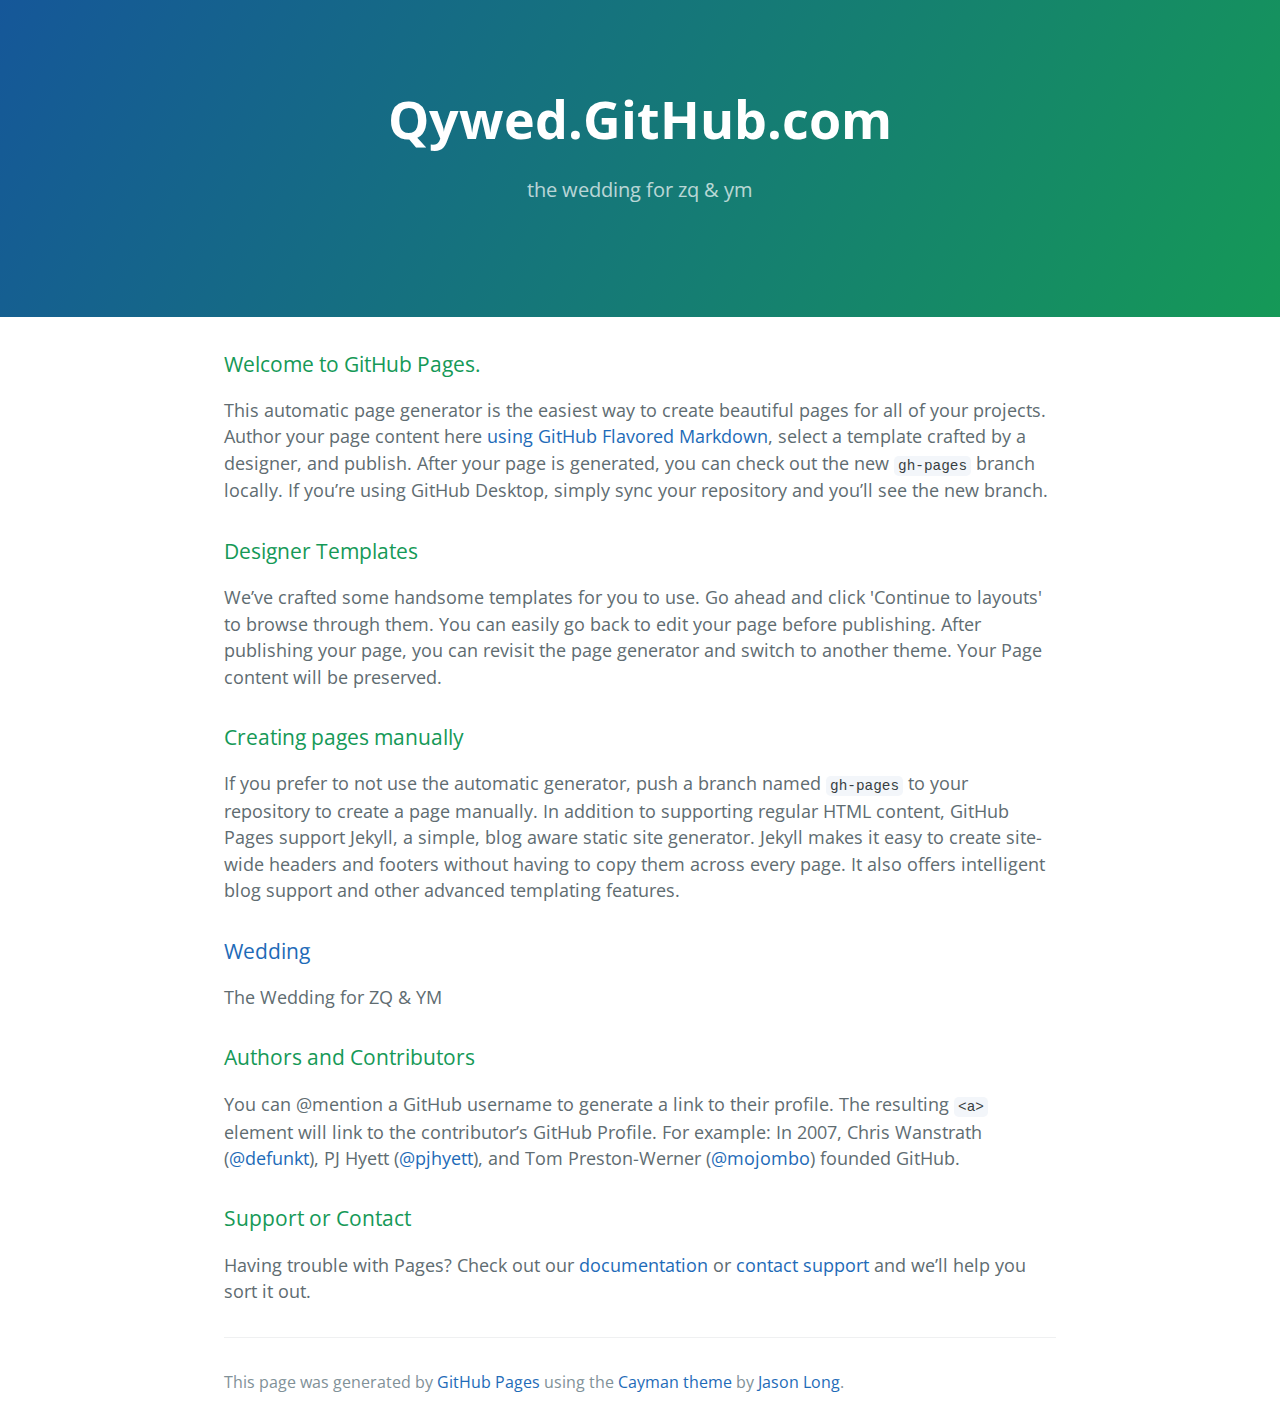
<file: index.html>
<!DOCTYPE html>
<html lang="en-us">
  <head>
    <meta charset="UTF-8">
    <title>Qywed.GitHub.com by qywed</title>
    <meta name="viewport" content="width=device-width, initial-scale=1">
    <link rel="stylesheet" type="text/css" href="stylesheets/normalize.css" media="screen">
    <link href='https://fonts.googleapis.com/css?family=Open+Sans:400,700' rel='stylesheet' type='text/css'>
    <link rel="stylesheet" type="text/css" href="stylesheets/stylesheet.css" media="screen">
    <link rel="stylesheet" type="text/css" href="stylesheets/github-light.css" media="screen">
  </head>
  <body>
    <section class="page-header">
      <h1 class="project-name">Qywed.GitHub.com</h1>
      <h2 class="project-tagline">the wedding for zq &amp; ym</h2>
    </section>

    <section class="main-content">
      <h3>
<a id="welcome-to-github-pages" class="anchor" href="#welcome-to-github-pages" aria-hidden="true"><span aria-hidden="true" class="octicon octicon-link"></span></a>Welcome to GitHub Pages.</h3>

<p>This automatic page generator is the easiest way to create beautiful pages for all of your projects. Author your page content here <a href="https://guides.github.com/features/mastering-markdown/">using GitHub Flavored Markdown</a>, select a template crafted by a designer, and publish. After your page is generated, you can check out the new <code>gh-pages</code> branch locally. If you’re using GitHub Desktop, simply sync your repository and you’ll see the new branch.</p>

<h3>
<a id="designer-templates" class="anchor" href="#designer-templates" aria-hidden="true"><span aria-hidden="true" class="octicon octicon-link"></span></a>Designer Templates</h3>

<p>We’ve crafted some handsome templates for you to use. Go ahead and click 'Continue to layouts' to browse through them. You can easily go back to edit your page before publishing. After publishing your page, you can revisit the page generator and switch to another theme. Your Page content will be preserved.</p>

<h3>
<a id="creating-pages-manually" class="anchor" href="#creating-pages-manually" aria-hidden="true"><span aria-hidden="true" class="octicon octicon-link"></span></a>Creating pages manually</h3>

<p>If you prefer to not use the automatic generator, push a branch named <code>gh-pages</code> to your repository to create a page manually. In addition to supporting regular HTML content, GitHub Pages support Jekyll, a simple, blog aware static site generator. Jekyll makes it easy to create site-wide headers and footers without having to copy them across every page. It also offers intelligent blog support and other advanced templating features.</p>

<h3>
<a id="creating-pages-manually" class="anchor" href="wedding.html" aria-hidden="true"><span aria-hidden="true" class="octicon octicon-link"></span>Wedding</a></h3>

<p>The Wedding for ZQ & YM</p>


<h3>
<a id="authors-and-contributors" class="anchor" href="#authors-and-contributors" aria-hidden="true"><span aria-hidden="true" class="octicon octicon-link"></span></a>Authors and Contributors</h3>

<p>You can @mention a GitHub username to generate a link to their profile. The resulting <code>&lt;a&gt;</code> element will link to the contributor’s GitHub Profile. For example: In 2007, Chris Wanstrath (<a href="https://github.com/defunkt" class="user-mention">@defunkt</a>), PJ Hyett (<a href="https://github.com/pjhyett" class="user-mention">@pjhyett</a>), and Tom Preston-Werner (<a href="https://github.com/mojombo" class="user-mention">@mojombo</a>) founded GitHub.</p>

<h3>
<a id="support-or-contact" class="anchor" href="#support-or-contact" aria-hidden="true"><span aria-hidden="true" class="octicon octicon-link"></span></a>Support or Contact</h3>

<p>Having trouble with Pages? Check out our <a href="https://help.github.com/pages">documentation</a> or <a href="https://github.com/contact">contact support</a> and we’ll help you sort it out.</p>

      <footer class="site-footer">

        <span class="site-footer-credits">This page was generated by <a href="https://pages.github.com">GitHub Pages</a> using the <a href="https://github.com/jasonlong/cayman-theme">Cayman theme</a> by <a href="https://twitter.com/jasonlong">Jason Long</a>.</span>
      </footer>

    </section>

  
  </body>
</html>
</file>
<file: stylesheets/stylesheet.css>
* {
  box-sizing: border-box; }

body {
  padding: 0;
  margin: 0;
  font-family: "Open Sans", "Helvetica Neue", Helvetica, Arial, sans-serif;
  font-size: 16px;
  line-height: 1.5;
  color: #606c71; }

a {
  color: #1e6bb8;
  text-decoration: none; }
  a:hover {
    text-decoration: underline; }

.btn {
  display: inline-block;
  margin-bottom: 1rem;
  color: rgba(255, 255, 255, 0.7);
  background-color: rgba(255, 255, 255, 0.08);
  border-color: rgba(255, 255, 255, 0.2);
  border-style: solid;
  border-width: 1px;
  border-radius: 0.3rem;
  transition: color 0.2s, background-color 0.2s, border-color 0.2s; }
  .btn + .btn {
    margin-left: 1rem; }

.btn:hover {
  color: rgba(255, 255, 255, 0.8);
  text-decoration: none;
  background-color: rgba(255, 255, 255, 0.2);
  border-color: rgba(255, 255, 255, 0.3); }

@media screen and (min-width: 64em) {
  .btn {
    padding: 0.75rem 1rem; } }

@media screen and (min-width: 42em) and (max-width: 64em) {
  .btn {
    padding: 0.6rem 0.9rem;
    font-size: 0.9rem; } }

@media screen and (max-width: 42em) {
  .btn {
    display: block;
    width: 100%;
    padding: 0.75rem;
    font-size: 0.9rem; }
    .btn + .btn {
      margin-top: 1rem;
      margin-left: 0; } }

.page-header {
  color: #fff;
  text-align: center;
  background-color: #159957;
  background-image: linear-gradient(120deg, #155799, #159957); }

@media screen and (min-width: 64em) {
  .page-header {
    padding: 5rem 6rem; } }

@media screen and (min-width: 42em) and (max-width: 64em) {
  .page-header {
    padding: 3rem 4rem; } }

@media screen and (max-width: 42em) {
  .page-header {
    padding: 2rem 1rem; } }

.project-name {
  margin-top: 0;
  margin-bottom: 0.1rem; }

@media screen and (min-width: 64em) {
  .project-name {
    font-size: 3.25rem; } }

@media screen and (min-width: 42em) and (max-width: 64em) {
  .project-name {
    font-size: 2.25rem; } }

@media screen and (max-width: 42em) {
  .project-name {
    font-size: 1.75rem; } }

.project-tagline {
  margin-bottom: 2rem;
  font-weight: normal;
  opacity: 0.7; }

@media screen and (min-width: 64em) {
  .project-tagline {
    font-size: 1.25rem; } }

@media screen and (min-width: 42em) and (max-width: 64em) {
  .project-tagline {
    font-size: 1.15rem; } }

@media screen and (max-width: 42em) {
  .project-tagline {
    font-size: 1rem; } }

.main-content :first-child {
  margin-top: 0; }
.main-content img {
  max-width: 100%; }
.main-content h1, .main-content h2, .main-content h3, .main-content h4, .main-content h5, .main-content h6 {
  margin-top: 2rem;
  margin-bottom: 1rem;
  font-weight: normal;
  color: #159957; }
.main-content p {
  margin-bottom: 1em; }
.main-content code {
  padding: 2px 4px;
  font-family: Consolas, "Liberation Mono", Menlo, Courier, monospace;
  font-size: 0.9rem;
  color: #383e41;
  background-color: #f3f6fa;
  border-radius: 0.3rem; }
.main-content pre {
  padding: 0.8rem;
  margin-top: 0;
  margin-bottom: 1rem;
  font: 1rem Consolas, "Liberation Mono", Menlo, Courier, monospace;
  color: #567482;
  word-wrap: normal;
  background-color: #f3f6fa;
  border: solid 1px #dce6f0;
  border-radius: 0.3rem; }
  .main-content pre > code {
    padding: 0;
    margin: 0;
    font-size: 0.9rem;
    color: #567482;
    word-break: normal;
    white-space: pre;
    background: transparent;
    border: 0; }
.main-content .highlight {
  margin-bottom: 1rem; }
  .main-content .highlight pre {
    margin-bottom: 0;
    word-break: normal; }
.main-content .highlight pre, .main-content pre {
  padding: 0.8rem;
  overflow: auto;
  font-size: 0.9rem;
  line-height: 1.45;
  border-radius: 0.3rem; }
.main-content pre code, .main-content pre tt {
  display: inline;
  max-width: initial;
  padding: 0;
  margin: 0;
  overflow: initial;
  line-height: inherit;
  word-wrap: normal;
  background-color: transparent;
  border: 0; }
  .main-content pre code:before, .main-content pre code:after, .main-content pre tt:before, .main-content pre tt:after {
    content: normal; }
.main-content ul, .main-content ol {
  margin-top: 0; }
.main-content blockquote {
  padding: 0 1rem;
  margin-left: 0;
  color: #819198;
  border-left: 0.3rem solid #dce6f0; }
  .main-content blockquote > :first-child {
    margin-top: 0; }
  .main-content blockquote > :last-child {
    margin-bottom: 0; }
.main-content table {
  display: block;
  width: 100%;
  overflow: auto;
  word-break: normal;
  word-break: keep-all; }
  .main-content table th {
    font-weight: bold; }
  .main-content table th, .main-content table td {
    padding: 0.5rem 1rem;
    border: 1px solid #e9ebec; }
.main-content dl {
  padding: 0; }
  .main-content dl dt {
    padding: 0;
    margin-top: 1rem;
    font-size: 1rem;
    font-weight: bold; }
  .main-content dl dd {
    padding: 0;
    margin-bottom: 1rem; }
.main-content hr {
  height: 2px;
  padding: 0;
  margin: 1rem 0;
  background-color: #eff0f1;
  border: 0; }

@media screen and (min-width: 64em) {
  .main-content {
    max-width: 64rem;
    padding: 2rem 6rem;
    margin: 0 auto;
    font-size: 1.1rem; } }

@media screen and (min-width: 42em) and (max-width: 64em) {
  .main-content {
    padding: 2rem 4rem;
    font-size: 1.1rem; } }

@media screen and (max-width: 42em) {
  .main-content {
    padding: 2rem 1rem;
    font-size: 1rem; } }

.site-footer {
  padding-top: 2rem;
  margin-top: 2rem;
  border-top: solid 1px #eff0f1; }

.site-footer-owner {
  display: block;
  font-weight: bold; }

.site-footer-credits {
  color: #819198; }

@media screen and (min-width: 64em) {
  .site-footer {
    font-size: 1rem; } }

@media screen and (min-width: 42em) and (max-width: 64em) {
  .site-footer {
    font-size: 1rem; } }

@media screen and (max-width: 42em) {
  .site-footer {
    font-size: 0.9rem; } }
</file>
<file: stylesheets/github-light.css>
/*
The MIT License (MIT)

Copyright (c) 2016 GitHub, Inc.

Permission is hereby granted, free of charge, to any person obtaining a copy
of this software and associated documentation files (the "Software"), to deal
in the Software without restriction, including without limitation the rights
to use, copy, modify, merge, publish, distribute, sublicense, and/or sell
copies of the Software, and to permit persons to whom the Software is
furnished to do so, subject to the following conditions:

The above copyright notice and this permission notice shall be included in all
copies or substantial portions of the Software.

THE SOFTWARE IS PROVIDED "AS IS", WITHOUT WARRANTY OF ANY KIND, EXPRESS OR
IMPLIED, INCLUDING BUT NOT LIMITED TO THE WARRANTIES OF MERCHANTABILITY,
FITNESS FOR A PARTICULAR PURPOSE AND NONINFRINGEMENT. IN NO EVENT SHALL THE
AUTHORS OR COPYRIGHT HOLDERS BE LIABLE FOR ANY CLAIM, DAMAGES OR OTHER
LIABILITY, WHETHER IN AN ACTION OF CONTRACT, TORT OR OTHERWISE, ARISING FROM,
OUT OF OR IN CONNECTION WITH THE SOFTWARE OR THE USE OR OTHER DEALINGS IN THE
SOFTWARE.

*/

.pl-c /* comment */ {
  color: #969896;
}

.pl-c1 /* constant, variable.other.constant, support, meta.property-name, support.constant, support.variable, meta.module-reference, markup.raw, meta.diff.header */,
.pl-s .pl-v /* string variable */ {
  color: #0086b3;
}

.pl-e /* entity */,
.pl-en /* entity.name */ {
  color: #795da3;
}

.pl-smi /* variable.parameter.function, storage.modifier.package, storage.modifier.import, storage.type.java, variable.other */,
.pl-s .pl-s1 /* string source */ {
  color: #333;
}

.pl-ent /* entity.name.tag */ {
  color: #63a35c;
}

.pl-k /* keyword, storage, storage.type */ {
  color: #a71d5d;
}

.pl-s /* string */,
.pl-pds /* punctuation.definition.string, string.regexp.character-class */,
.pl-s .pl-pse .pl-s1 /* string punctuation.section.embedded source */,
.pl-sr /* string.regexp */,
.pl-sr .pl-cce /* string.regexp constant.character.escape */,
.pl-sr .pl-sre /* string.regexp source.ruby.embedded */,
.pl-sr .pl-sra /* string.regexp string.regexp.arbitrary-repitition */ {
  color: #183691;
}

.pl-v /* variable */ {
  color: #ed6a43;
}

.pl-id /* invalid.deprecated */ {
  color: #b52a1d;
}

.pl-ii /* invalid.illegal */ {
  color: #f8f8f8;
  background-color: #b52a1d;
}

.pl-sr .pl-cce /* string.regexp constant.character.escape */ {
  font-weight: bold;
  color: #63a35c;
}

.pl-ml /* markup.list */ {
  color: #693a17;
}

.pl-mh /* markup.heading */,
.pl-mh .pl-en /* markup.heading entity.name */,
.pl-ms /* meta.separator */ {
  font-weight: bold;
  color: #1d3e81;
}

.pl-mq /* markup.quote */ {
  color: #008080;
}

.pl-mi /* markup.italic */ {
  font-style: italic;
  color: #333;
}

.pl-mb /* markup.bold */ {
  font-weight: bold;
  color: #333;
}

.pl-md /* markup.deleted, meta.diff.header.from-file */ {
  color: #bd2c00;
  background-color: #ffecec;
}

.pl-mi1 /* markup.inserted, meta.diff.header.to-file */ {
  color: #55a532;
  background-color: #eaffea;
}

.pl-mdr /* meta.diff.range */ {
  font-weight: bold;
  color: #795da3;
}

.pl-mo /* meta.output */ {
  color: #1d3e81;
}
</file>
